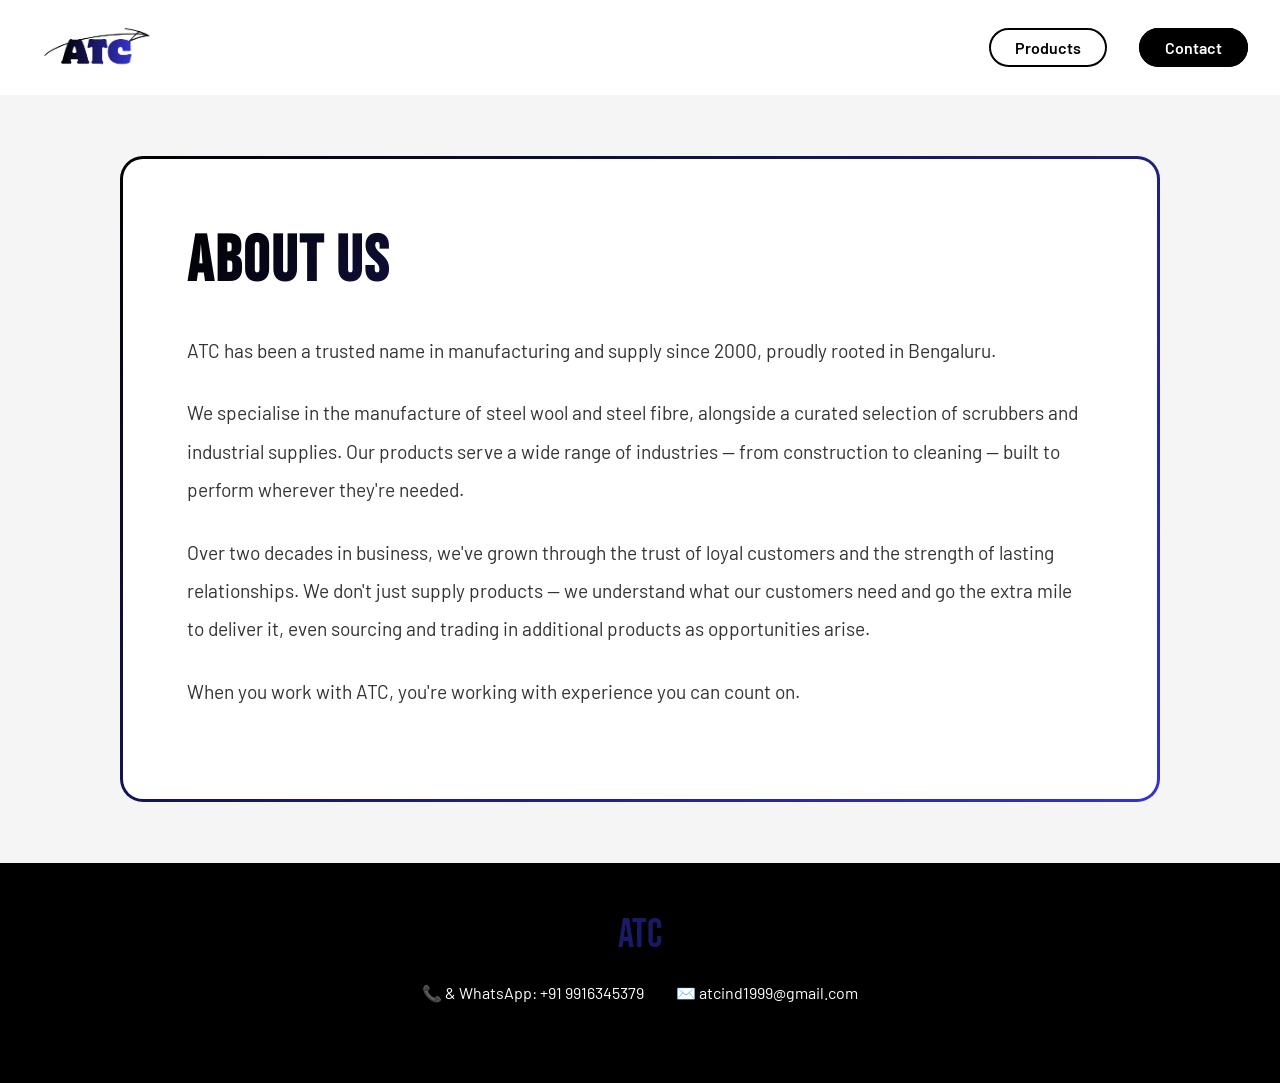
<file: index.html>
<!DOCTYPE html>
<html lang="en">
<head>
  <meta charset="UTF-8">
  <meta name="viewport" content="width=device-width, initial-scale=1.0">

  <!-- Primary SEO -->
  <title>ATC - Steel Wool & Steel Fiber Manufacturer in Bengaluru</title>
  <meta name="description" content="ATC is a trusted manufacturer and supplier of steel wool, steel fiber, scrubbers and industrial supplies based in Bengaluru, India. Serving construction and cleaning industries since 2000.">
  <meta name="keywords" content="steel wool Bengaluru, steel fiber manufacturer India, crimped steel fiber, hooked end steel fiber, scrubber supplier Bengaluru, wire brush India, industrial supplies Bengaluru, ATC Bengaluru">
  <meta name="author" content="ATC Bengaluru">
  <meta name="robots" content="index, follow">

  <!-- Open Graph - for WhatsApp/social link previews -->
  <meta property="og:title" content="ATC - Steel Wool & Steel Fiber Manufacturer in Bengaluru">
  <meta property="og:description" content="Trusted manufacturer and supplier of steel wool, steel fiber, scrubbers and industrial supplies. Based in Bengaluru, serving India since 2000.">
  <meta property="og:type" content="website">
  <meta property="og:locale" content="en_IN">

  <!-- Fonts -->
  <link href="https://fonts.googleapis.com/css2?family=Barlow:wght@400;600&family=Bebas+Neue&display=swap" rel="stylesheet">
  <link rel="stylesheet" href="mainstyle.css">
</head>
<body>

  <nav class="navbar">
    <a href="#home" class="logo-link">
      <img src="assests/images/atcss.png" alt="ATC Bengaluru Logo" class="logo">
    </a>
    <ul class="nav-links">
      <li><a href="products/" class="outline-btn">Products</a></li>
      <li><a href="#footer" class="contact-btn">Contact</a></li>
    </ul>
  </nav>

  <main>
    <div class="about-card">
      <h2>About Us</h2>
      <p>
        ATC has been a trusted name in manufacturing and supply since 2000,
        proudly rooted in Bengaluru.
      </p>
      <p>
        We specialise in the manufacture of steel wool and steel fibre, alongside
        a curated selection of scrubbers and industrial supplies. Our products serve
        a wide range of industries — from construction to cleaning — built to perform
        wherever they're needed.
      </p>
      <p>
        Over two decades in business, we've grown through the trust of loyal customers
        and the strength of lasting relationships. We don't just supply products — we
        understand what our customers need and go the extra mile to deliver it, even
        sourcing and trading in additional products as opportunities arise.
      </p>
      <p>When you work with ATC, you're working with experience you can count on.</p>
    </div>
  </main>

  <footer id="footer">
    <div class="footer-content">
      <p class="footer-brand">ATC</p>
      <div class="footer-contacts">
        <a href="tel:+919916345379">📞 & WhatsApp: +91 9916345379</a>
        <a href="mailto:atcind1999@gmail.com">✉️ atcind1999@gmail.com</a>
      </div>
    </div>
  </footer>

</body>
</html>
</file>
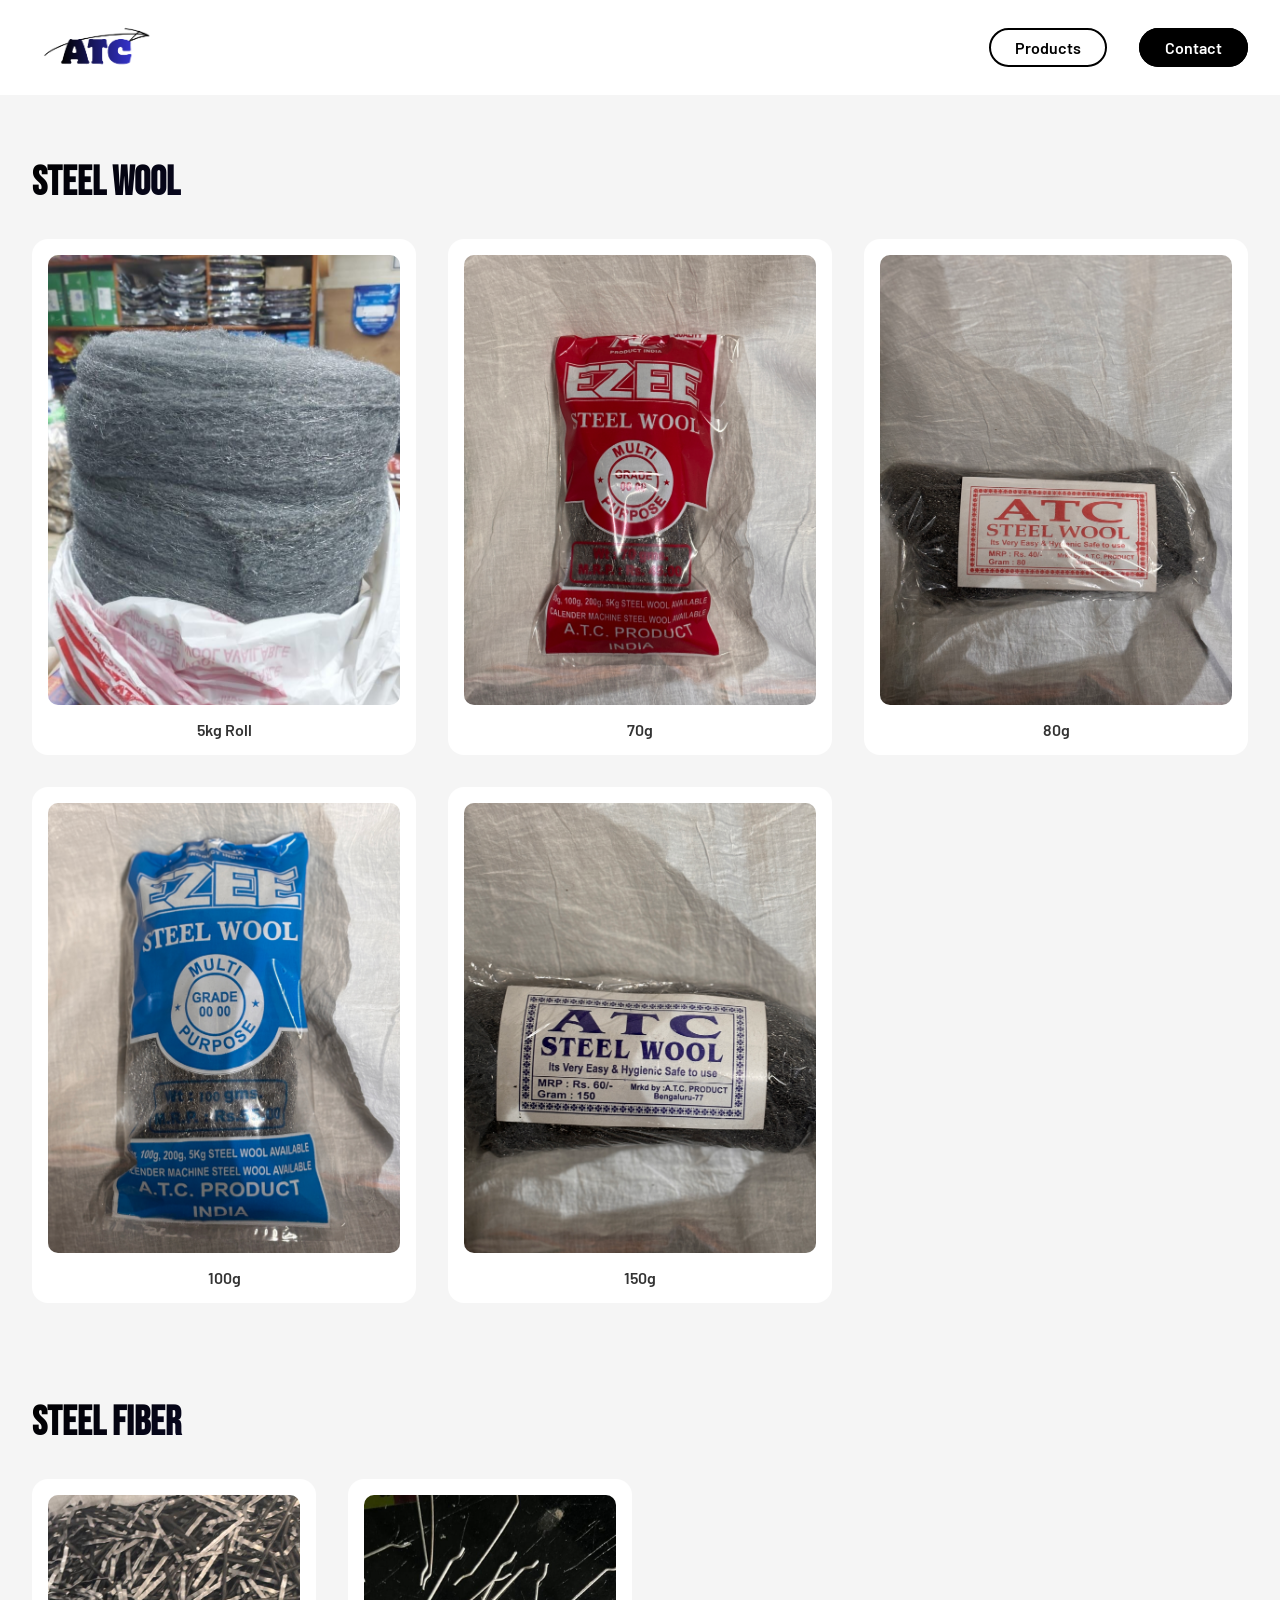
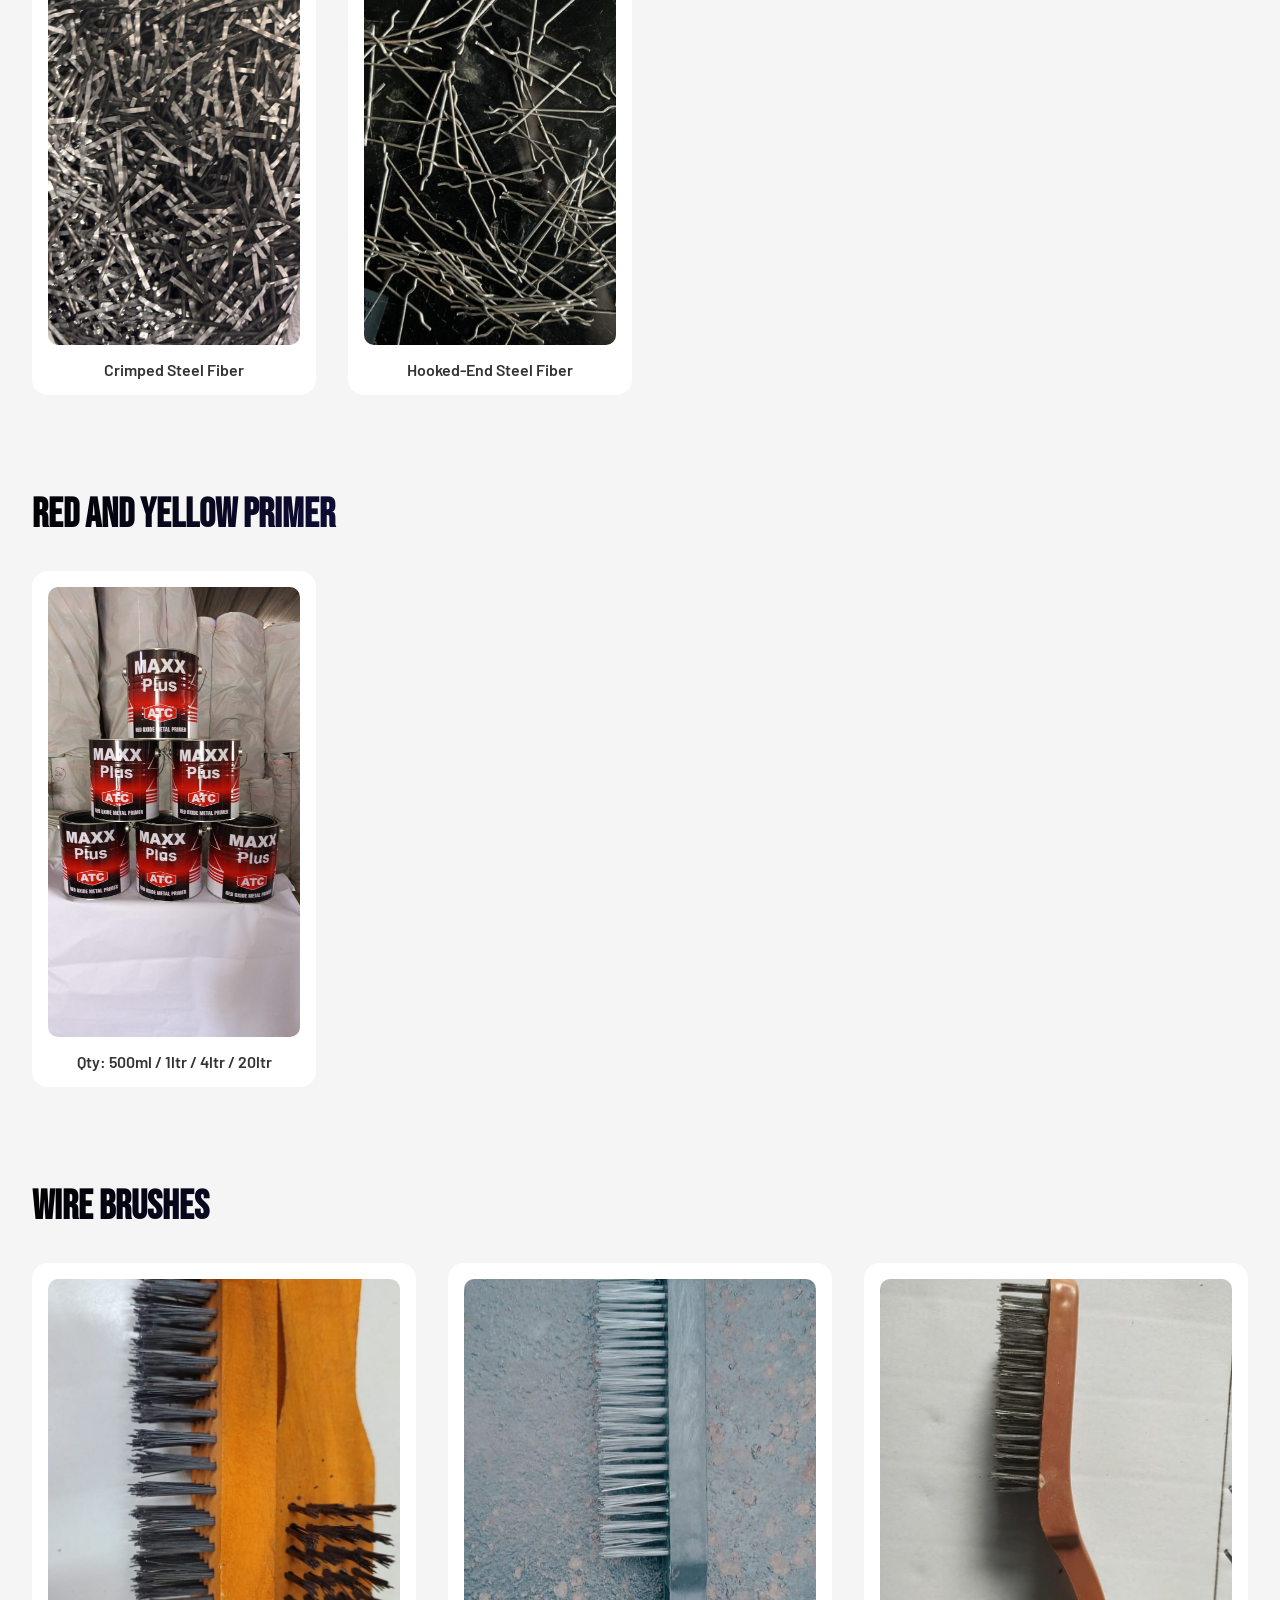
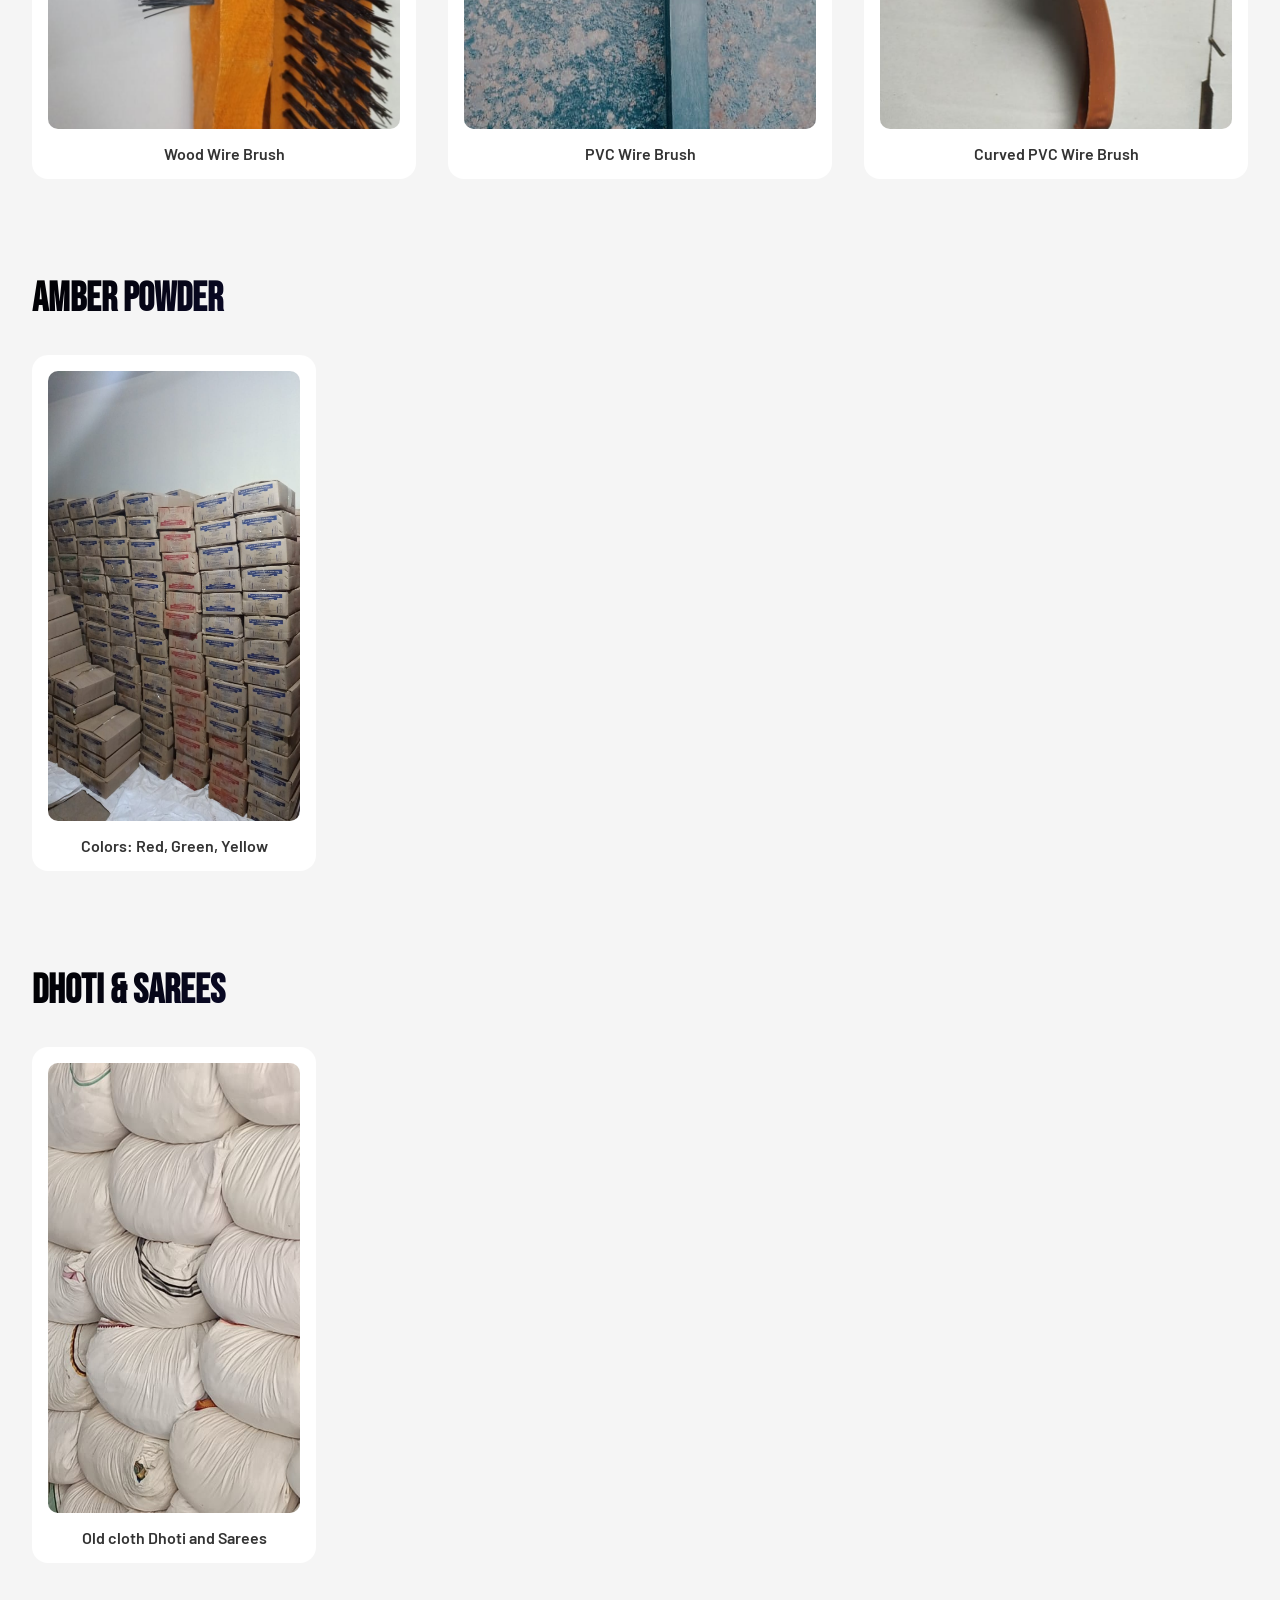
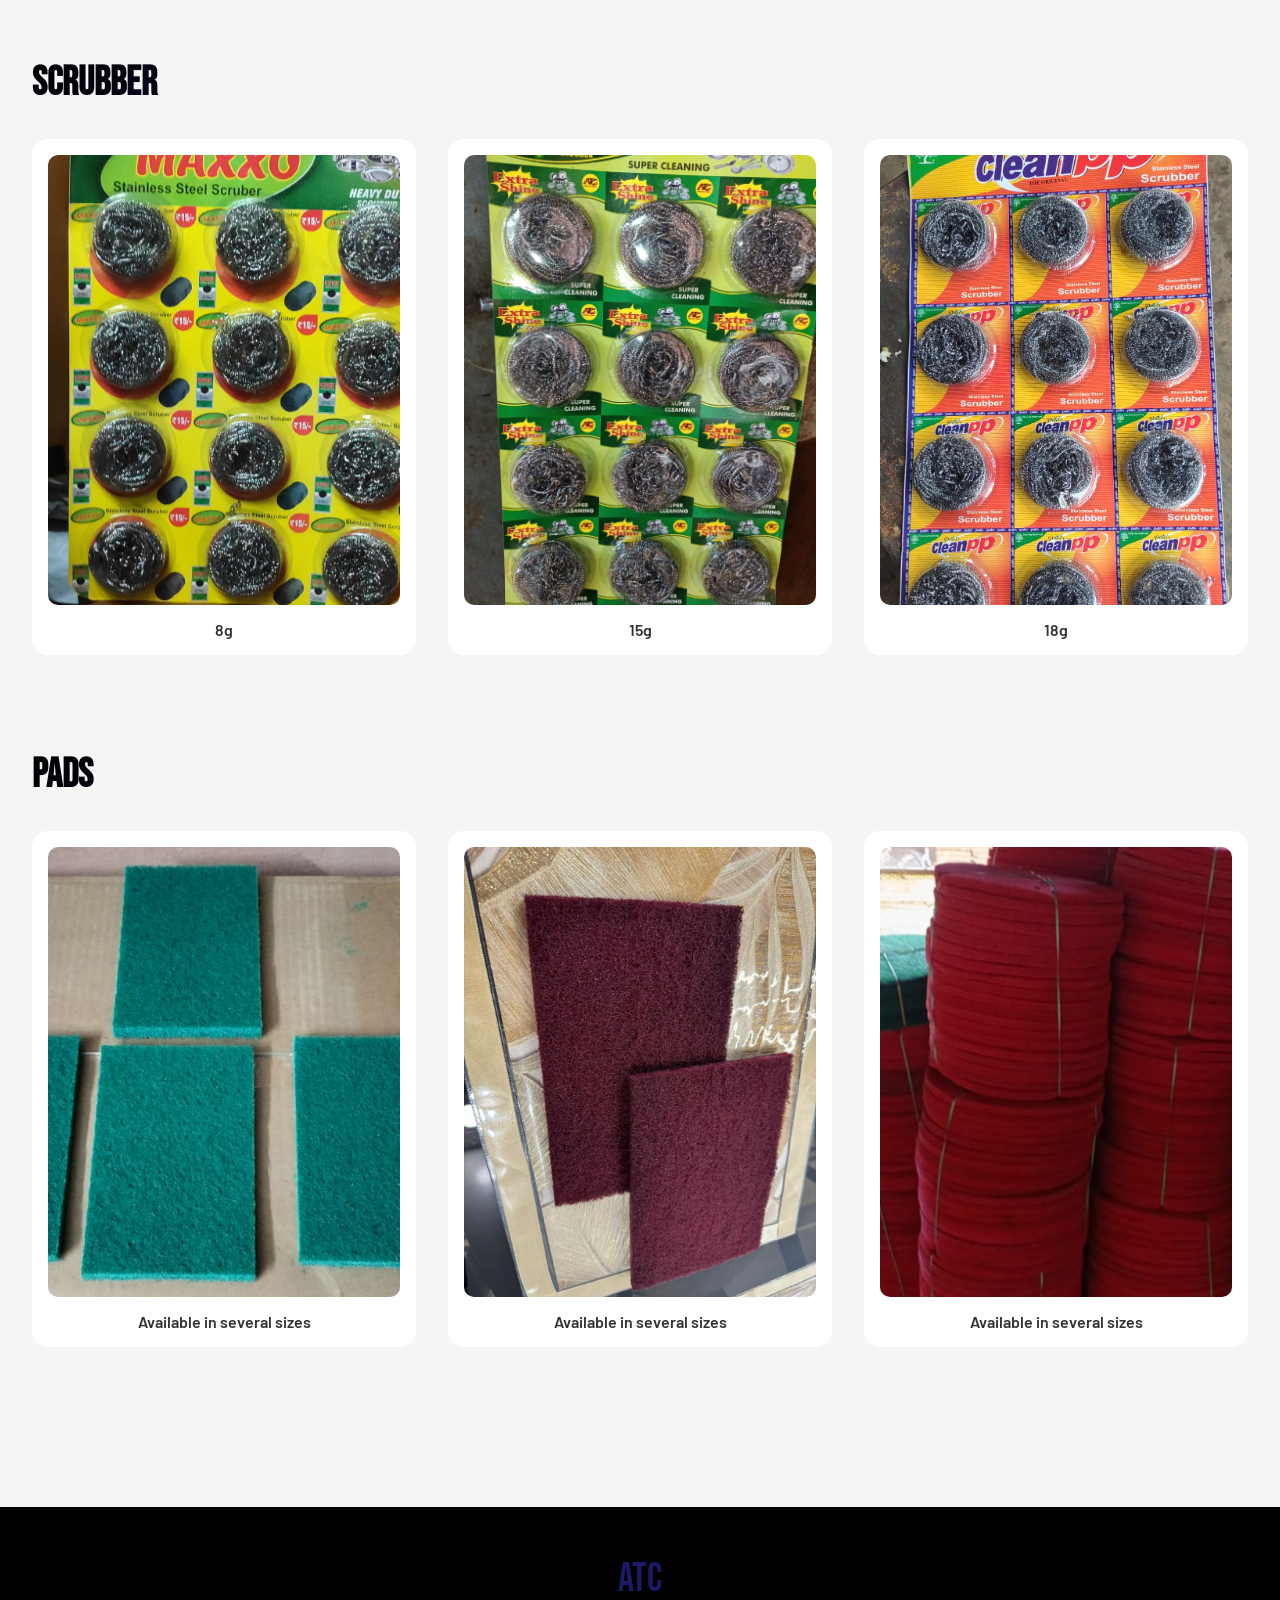
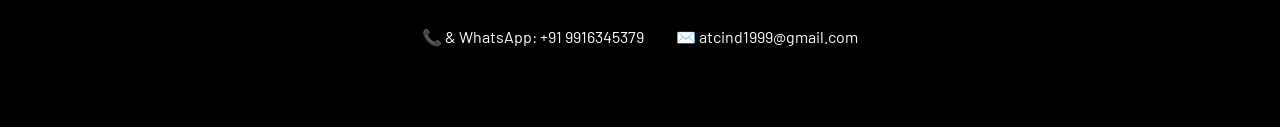
<file: products/index.html>
<!DOCTYPE html>
<html lang="en">
<head>
  <meta charset="UTF-8">
  <meta name="viewport" content="width=device-width, initial-scale=1.0">

  <!-- Primary SEO -->
  <title>ATC Products - Steel Wool, Steel Fiber, Scrubbers & More | Bengaluru</title>
  <meta name="description" content="Browse ATC's full product catalogue — steel wool (70g to 5kg), crimped and hooked-end steel fiber, scrubbers, wire brushes, primer and more. Manufacturer and supplier based in Bengaluru, India.">
  <meta name="keywords" content="steel wool 5kg roll, steel wool 70g, crimped steel fiber Bengaluru, hooked end steel fiber India, scrubber supplier, wire brush manufacturer Bengaluru, red yellow primer India, amber powder, ATC products">
  <meta name="author" content="ATC Bengaluru">
  <meta name="robots" content="index, follow">

  <!-- Open Graph -->
  <meta property="og:title" content="ATC Products - Steel Wool, Steel Fiber & Industrial Supplies">
  <meta property="og:description" content="Full product catalogue from ATC Bengaluru — steel wool, steel fiber, scrubbers, wire brushes, primer and more.">
  <meta property="og:type" content="website">
  <meta property="og:locale" content="en_IN">

  <!-- Fonts -->
  <link href="https://fonts.googleapis.com/css2?family=Barlow:wght@400;600&family=Bebas+Neue&display=swap" rel="stylesheet">
  <link rel="stylesheet" href="../mainstyle.css">
</head>
<body>

  <nav class="navbar">
    <a href="/" class="logo-link">
      <img src="../assests/images/atcss.png" alt="ATC Bengaluru Logo" class="logo">
    </a>
    <ul class="nav-links">
      <li><a href="/products/" class="outline-btn">Products</a></li>
      <li><a href="/#footer" class="contact-btn">Contact</a></li>
    </ul>
  </nav>

  <main class="catalogue">

    <!-- STEEL WOOL -->
    <section class="product-section">
      <h2 class="section-title">Steel Wool</h2>
      <div class="product-grid">

        <div class="product-card">
          <img src="../assests/images/SteelWool5kg.jpeg" alt="Steel Wool 5kg Roll Bengaluru">
          <p>5kg Roll</p>
        </div>

        <div class="product-card">
          <img src="../assests/images/steel70g.JPEG" alt="Steel Wool 70g">
          <p>70g</p>
        </div>

        <div class="product-card">
          <img src="../assests/images/steel80g.JPEG" alt="Steel Wool 80g">
          <p>80g</p>
        </div>

        <div class="product-card">
          <img src="../assests/images/Steel100g.JPEG" alt="Steel Wool 100g">
          <p>100g</p>
        </div>

        <div class="product-card">
          <img src="../assests/images/steel150g.JPEG" alt="Steel Wool 150g">
          <p>150g</p>
        </div>

      </div>
    </section>

    <!-- STEEL FIBER -->
    <section class="product-section">
      <h2 class="section-title">Steel Fiber</h2>
      <div class="product-grid fiber-grid">

        <div class="product-card">
          <img src="../assests/images/img3.jpeg" alt="Crimped Steel Fiber Bengaluru">
          <p>Crimped Steel Fiber</p>
        </div>

        <div class="product-card">
          <img src="../assests/images/HookedEnd.jpeg" alt="Hooked-End Steel Fiber India">
          <p>Hooked-End Steel Fiber</p>
        </div>

      </div>
    </section>

    <!-- PRIMER -->
    <section class="product-section">
      <h2 class="section-title">Red and Yellow Primer</h2>
      <div class="product-grid fiber-grid">

        <div class="product-card">
          <img src="../assests/images/Primer.jpeg" alt="Red Yellow Primer 500ml 1ltr 4ltr 20ltr">
          <p>Qty: 500ml / 1ltr / 4ltr / 20ltr</p>
        </div>

      </div>
    </section>

    <!-- WIRE BRUSHES -->
    <section class="product-section">
      <h2 class="section-title">Wire Brushes</h2>
      <div class="product-grid">

        <div class="product-card">
          <img src="../assests/images/WoodWireBrush.jpeg" alt="Wood Wire Brush India">
          <p>Wood Wire Brush</p>
        </div>

        <div class="product-card">
          <img src="../assests/images/PVCBrush.jpeg" alt="PVC Wire Brush Bengaluru">
          <p>PVC Wire Brush</p>
        </div>

        <div class="product-card">
          <img src="../assests/images/PvcCurve.jpeg" alt="Curved PVC Wire Brush">
          <p>Curved PVC Wire Brush</p>
        </div>

      </div>
    </section>

    <!-- AMBER POWDER -->
    <section class="product-section">
      <h2 class="section-title">Amber Powder</h2>
      <div class="product-grid fiber-grid">

        <div class="product-card">
          <img src="../assests/images/Amber.jpeg" alt="Amber Powder Red Green Yellow">
          <p>Colors: Red, Green, Yellow</p>
        </div>

      </div>
    </section>

    <!-- DHOTI & SAREES -->
    <section class="product-section">
      <h2 class="section-title">Dhoti & Sarees</h2>
      <div class="product-grid fiber-grid">

        <div class="product-card">
          <img src="../assests/images/Dhoti.jpeg" alt="Old Cloth Dhoti and Sarees">
          <p>Old cloth Dhoti and Sarees</p>
        </div>

      </div>
    </section>

    <!-- SCRUBBER -->
    <section class="product-section">
      <h2 class="section-title">Scrubber</h2>
      <div class="product-grid">

        <div class="product-card">
          <img src="../assests/images/Scrubber8g.jpeg" alt="Scrubber 8g">
          <p>8g</p>
        </div>

        <div class="product-card">
          <img src="../assests/images/Scrubber15g.jpeg" alt="Scrubber 15g">
          <p>15g</p>
        </div>

        <div class="product-card">
          <img src="../assests/images/Scrubber18g.jpeg" alt="Scrubber 18g">
          <p>18g</p>
        </div>

      </div>
    </section>

    <!-- GREEN PAD -->
<section class="product-section">
  <h2 class="section-title">Pads</h2>
  <div class="product-grid">

    <div class="product-card">
      <img src="../assests/images/GreenPad.jpeg" alt="Green Pad Type 1">
      <p>Available in several sizes</p>
    </div>

    <div class="product-card">
      <img src="../assests/images/RedPad.jpeg" alt="Green Pad Type 2">
      <p>Available in several sizes</p>
    </div>

    <div class="product-card">
      <img src="../assests/images/RedCircleFloorPad.jpeg" alt="Green Pad Type 3">
      <p>Available in several sizes</p>
    </div>

  </div>
</section>

  </main>

  <footer id="footer">
    <div class="footer-content">
      <p class="footer-brand">ATC</p>
      <div class="footer-contacts">
        <a href="tel:+919916345379">📞 & WhatsApp: +91 9916345379</a>
        <a href="mailto:atcind1999@gmail.com">✉️ atcind1999@gmail.com</a>
      </div>
    </div>
  </footer>

</body>
</html>
</file>
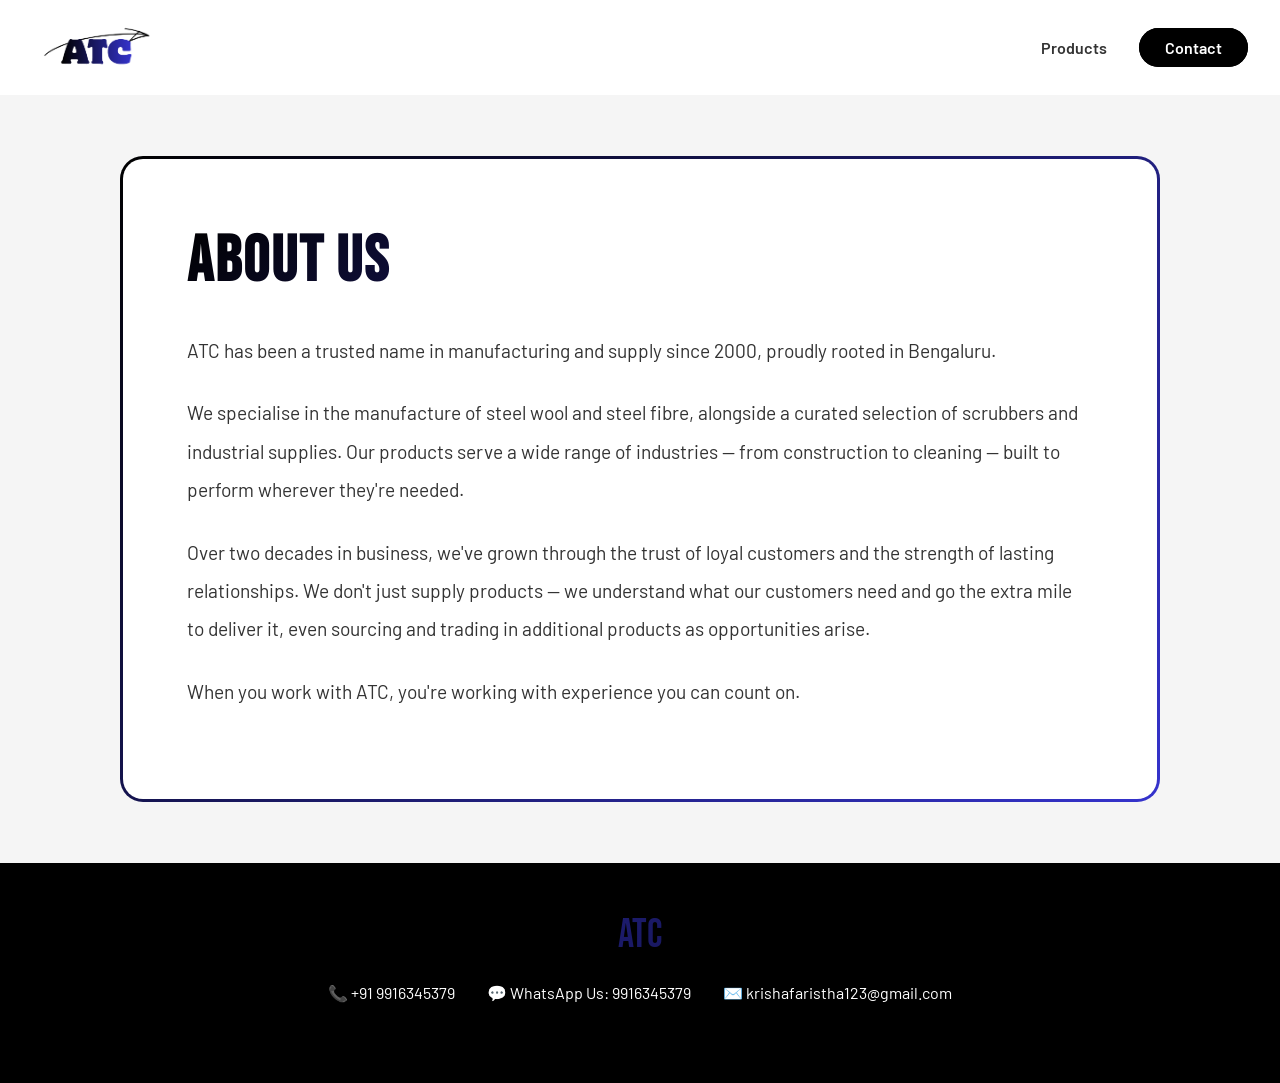
<file: main.html>
<!DOCTYPE html>
<html lang="en">
<head>
  <meta charset="UTF-8">
  <meta name="viewport" content="width=device-width, initial-scale=1.0">
  <title>ATC - Home</title>
  <link href="https://fonts.googleapis.com/css2?family=Barlow:wght@400;600&family=Bebas+Neue&display=swap" rel="stylesheet">
  <link rel="stylesheet" href="mainstyle.css">
</head>
<body>

  <nav class="navbar">
    <a href="#home" class="logo-link">
      <img src="assests/images/atcss.png" alt="ATC Logo" class="logo">
    </a>
    <ul class="nav-links">
      <li><a href="products.html">Products</a></li>
      <li><a href="#footer" class="contact-btn">Contact</a></li>
    </ul>
  </nav>

  <main>
    <div class="about-card">
      <h2>About Us</h2>
      <p>
        ATC has been a trusted name in manufacturing and supply since 2000,
        proudly rooted in Bengaluru.
      </p>
      <p>
        We specialise in the manufacture of steel wool and steel fibre, alongside
        a curated selection of scrubbers and industrial supplies. Our products serve
        a wide range of industries — from construction to cleaning — built to perform
        wherever they're needed.
      </p>
      <p>
        Over two decades in business, we've grown through the trust of loyal customers
        and the strength of lasting relationships. We don't just supply products — we
        understand what our customers need and go the extra mile to deliver it, even
        sourcing and trading in additional products as opportunities arise.
      </p>
      <p>When you work with ATC, you're working with experience you can count on.</p>
    </div>
  </main>

  <footer id="footer">
    <div class="footer-content">
      <p class="footer-brand">ATC</p>
      <div class="footer-contacts">
        <a>📞 +91 9916345379</a>
        <a>💬 WhatsApp Us: 9916345379</a>
        <a href="mailto:krishafaristha123@gmail.com">✉️ krishafaristha123@gmail.com</a>
      </div>
    </div>
  </footer>

</body>
</html>
</file>
<file: mainstyle.css>
/* ================================
   BASE
================================ */
* {
  box-sizing: border-box;
  margin: 0;
  padding: 0;
}

body {
  min-height: 100vh;
  display: flex;
  flex-direction: column;
  font-family: 'Barlow', sans-serif;
  background-color: #f5f5f5;
}

/* ================================
   NAVBAR
================================ */
.navbar {
  display: flex;
  align-items: center;
  justify-content: space-between;
  padding: 1rem 2rem;
  position: sticky;
  top: 0;
  background-color: #ffffff;
  z-index: 100;
}

.logo {
  height: 60px;
  width: auto;
}

.nav-links {
  display: flex;
  gap: 2rem;
  list-style: none;
}

.nav-links a {
  text-decoration: none;
  color: #333333;
  font-family: 'Barlow', sans-serif;
  font-size: 1rem;
  font-weight: 600;
}

/* Filled button - Contact */
.nav-links a.contact-btn {
  color: #ffffff;
  background-color: #000000;
  padding: 0.5rem 1.5rem;
  border-radius: 25px;
  border: 2px solid #000000;
  transition: all 0.3s ease;
}

.nav-links a.contact-btn:hover {
  background: linear-gradient(135deg, #000000, #3533cd);
  border-color: #3533cd;
}

.nav-links a.contact-btn:active {
  background: linear-gradient(135deg, #000000, #3533cd);
  border-color: #3533cd;
  transform: scale(0.96);
}

/* Outline button - Products */
.nav-links a.outline-btn {
  color: #000000;
  background: transparent;
  padding: 0.5rem 1.5rem;
  border-radius: 25px;
  border: 2px solid #000000;
  transition: all 0.3s ease;
}

.nav-links a.outline-btn:hover {
  background: linear-gradient(135deg, #000000, #3533cd);
  border-color: #3533cd;
  color: #ffffff;
}

.nav-links a.outline-btn:active {
  transform: scale(0.96);
}

/* ================================
   ABOUT PAGE
================================ */
main {
  flex: 1;
  display: flex;
  align-items: center;
  justify-content: center;
  padding: 4rem 2rem;
}

.about-card {
  background: #ffffff;
  border-radius: 20px;
  padding: 4rem;
  position: relative;
  width: 85%;
}

.about-card::before {
  content: '';
  position: absolute;
  inset: -3px;
  border-radius: 23px;
  background: linear-gradient(135deg, #000000, #3533cd);
  z-index: -1;
}

.about-card h2 {
  font-family: 'Bebas Neue', sans-serif;
  font-size: 4rem;
  letter-spacing: 2px;
  margin-bottom: 2rem;
  background: linear-gradient(135deg, #000000, #3533cd);
  -webkit-background-clip: text;
  -webkit-text-fill-color: transparent;
}

.about-card p {
  font-size: 1.2rem;
  line-height: 2;
  color: #333333;
  margin-bottom: 1.5rem;
}

/* ================================
   PRODUCTS PAGE
================================ */
main.catalogue {
  display: block;
  padding: 4rem 2rem;
}

.product-section {
  margin-bottom: 6rem;
}

.section-title {
  font-family: 'Bebas Neue', sans-serif;
  font-size: 2.5rem;
  margin-bottom: 2rem;
  background: linear-gradient(135deg, #000000, #3533cd);
  -webkit-background-clip: text;
  -webkit-text-fill-color: transparent;
  display: block;
}

/* 3 column grid */
.product-grid {
  display: grid;
  grid-template-columns: repeat(3, 1fr);
  gap: 2rem;
}

/* 2 column grid */
.fiber-grid {
  grid-template-columns: repeat(2, 1fr);
  max-width: 600px;
}

.product-card {
  background: #ffffff;
  border-radius: 16px;
  padding: 1rem;
  text-align: center;
  position: relative;
  transition: transform 0.3s ease;
}

.product-card:hover {
  transform: translateY(-4px);
}

/* Uniform image height */
.product-card img {
  width: 100%;
  height: 450px;
  object-fit: cover;
  border-radius: 10px;
  margin-bottom: 0.75rem;
}

.product-card p {
  font-family: 'Barlow', sans-serif;
  font-weight: 600;
  font-size: 1rem;
  color: #333333;
}

/* ================================
   FOOTER
================================ */
footer {
  background: #000000;
  padding: 3rem 2rem;
  text-align: center;
  color: #ffffff;
}

.footer-brand {
  font-family: 'Bebas Neue', sans-serif;
  font-size: 2.5rem;
  background: linear-gradient(135deg, #3533cd, #000000);
  -webkit-background-clip: text;
  -webkit-text-fill-color: transparent;
  margin-bottom: 1.5rem;
}

.footer-contacts {
  display: flex;
  justify-content: center;
  gap: 2rem;
  flex-wrap: wrap;
  margin-bottom: 2rem;
}

.footer-contacts a {
  color: #ffffff;
  text-decoration: none;
  font-family: 'Barlow', sans-serif;
  font-size: 1rem;
  transition: color 0.3s ease;
}

.footer-contacts a:hover {
  color: #3533cd;
}

.footer-bottom {
  color: #666666;
  font-size: 0.85rem;
  font-family: 'Barlow', sans-serif;
}

/* ================================
   MOBILE
================================ */
@media (max-width: 768px) {

  /* Navbar */
  .navbar {
    padding: 0.75rem 1rem;
  }

  .logo {
    height: 40px;
  }

  .nav-links {
    gap: 0.75rem;
  }

  .nav-links a {
    font-size: 0.9rem;
  }

  .nav-links a.contact-btn,
  .nav-links a.outline-btn {
    padding: 0.4rem 1rem;
    font-size: 0.9rem;
  }

  /* About page */
  main {
    display: block;
    padding: 1.5rem;
  }

  .about-card {
    width: 100%;
    padding: 2rem;
  }

  .about-card h2 {
    font-size: 2.5rem;
  }

  .about-card p {
    font-size: 1rem;
    line-height: 1.8;
  }

  /* Products page */
  main.catalogue {
    padding: 2rem 1rem;
  }

  .product-grid {
    grid-template-columns: 1fr;
  }

  .fiber-grid {
    grid-template-columns: 1fr;
    max-width: 100%;
  }

  /* Footer */
  .footer-contacts {
    flex-direction: column;
    gap: 1rem;
  }

}
</file>
